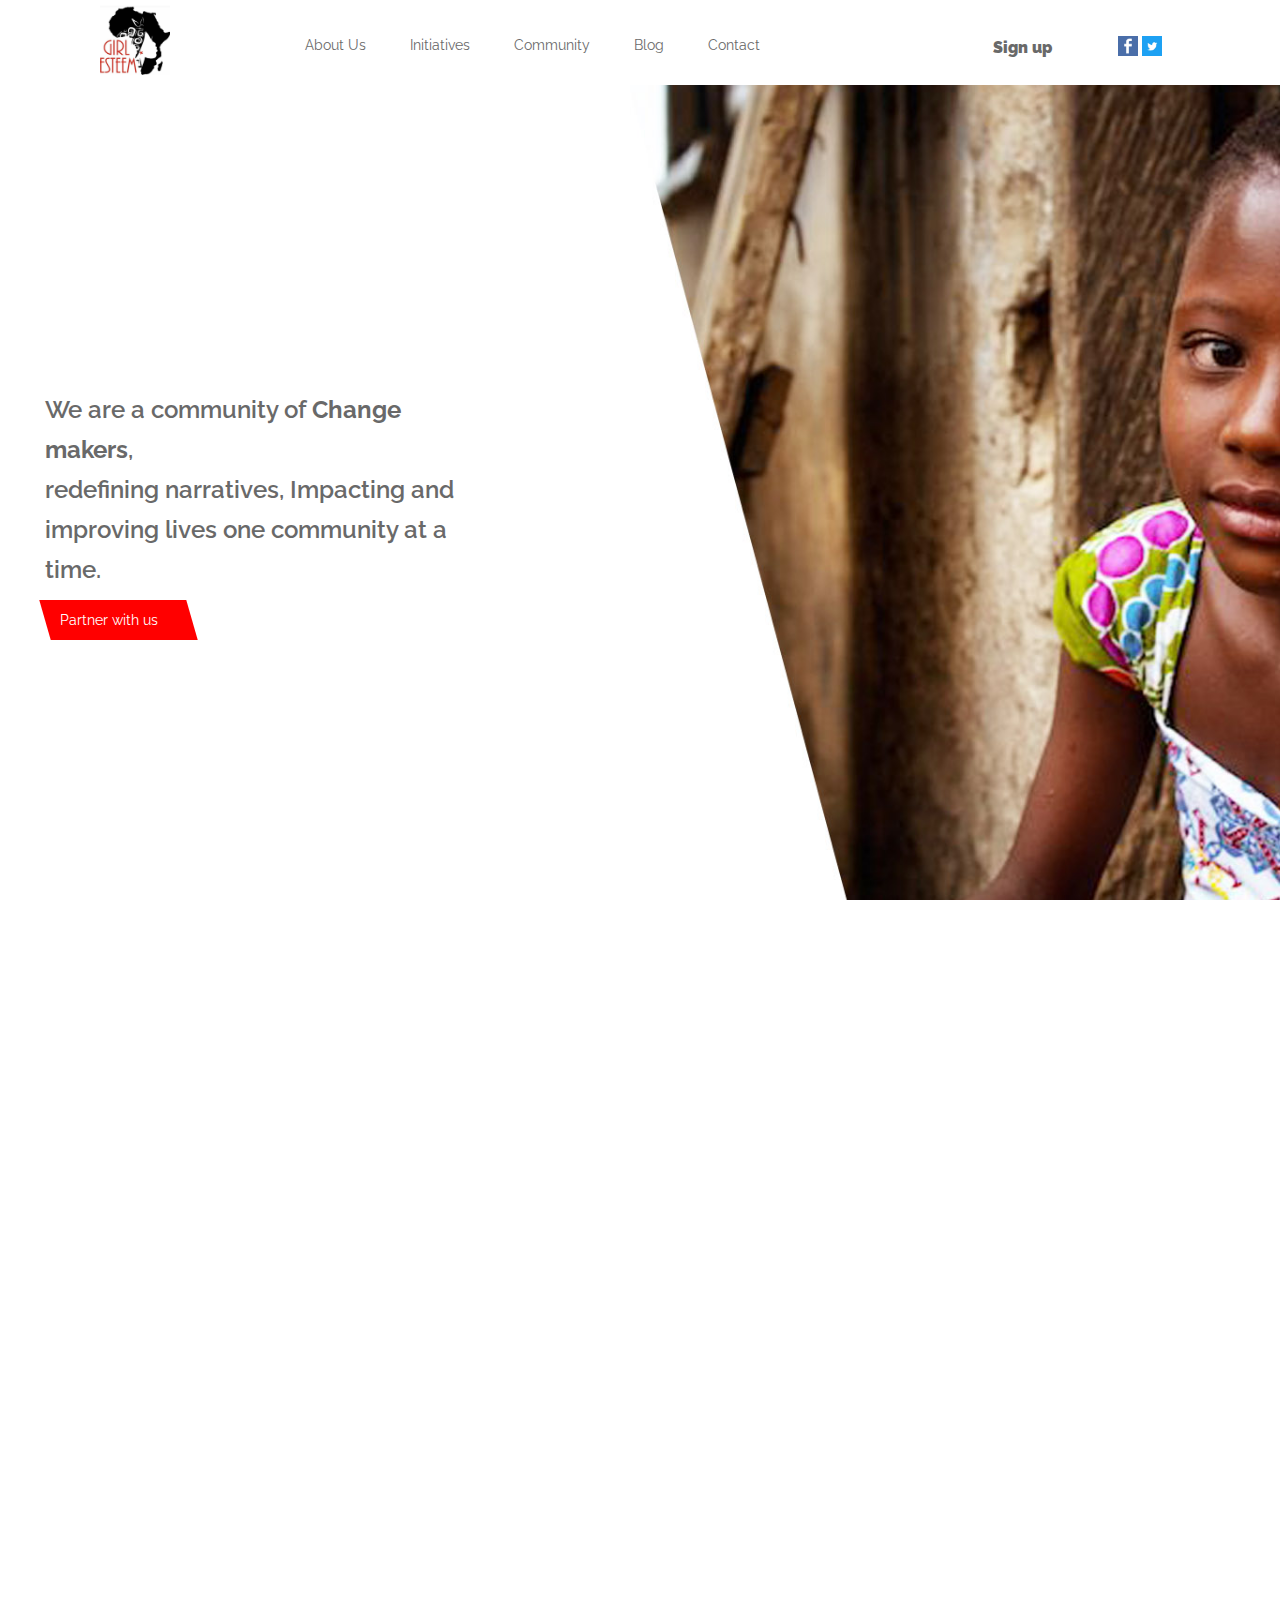
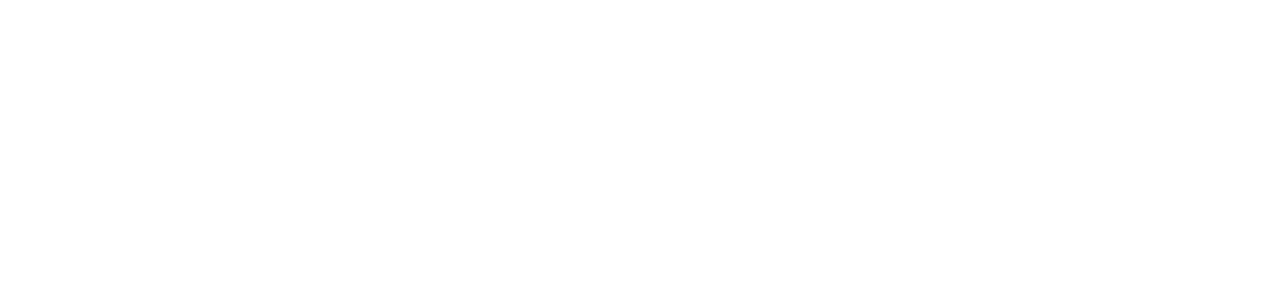
<file: index.html>
<!DOCTYPE html>
<html>
<head>
	<title>Girl-Esteem</title>
	<link rel="stylesheet" type="text/css" href="CSS/style.css">
	<link rel="stylesheet" type="text/css" href="CSS/animate.css">

<meta charset="utf-8">
  <!-- <meta name="viewport" content="width=device-width, initial-scale=1"> -->
  <link rel="stylesheet" href="https://maxcdn.bootstrapcdn.com/bootstrap/3.4.0/css/bootstrap.min.css">
  <link href="https://fonts.googleapis.com/css?family=Raleway:100,200,200i,300,400,400i,600,600i,700,700i,900,900i" rel="stylesheet">
  <link rel="stylesheet" href="https://use.fontawesome.com/releases/v5.7.2/css/all.css" integrity="sha384-fnmOCqbTlWIlj8LyTjo7mOUStjsKC4pOpQbqyi7RrhN7udi9RwhKkMHpvLbHG9Sr" crossorigin="anonymous">

</head>

<body>


	<!-- nav-bar full container -->
	<div class="header-full-container">
		<div class="container">
			<div class="col-md-12">
				<div class="col-md-2">
					<div class="logo">
						<a href="index.html"><img src="Images/logo.png">	</a>
					</div>
				</div>
				<div class="col-md-7">
				<nav class="nav-main">
				<div class="nav-container">
					<!-- navbar -->
					<ul>
						<!-- navbar -->
						<li>
							<a href="*" class="nav-item">About Us</a>
							<!-- Dropdown menu -->
							<ul>
								<li>
									<a href="history1.html">History</a>
								</li>
								<li>
									<a href="Team.html">Our Team</a>
								</li>
							</ul>
						</li>
						<!-- navbar -->
						<li>
							<a href="*" class="nav-item">Initiatives</a>
							<!-- Dropdown menu -->
							<ul>
								<li>
									<a href="social.html">Social Entreprenuership</a>
								</li>
								<!-- <li>
									<a href="">Mentorship</a>
								</li> -->
								<li>
									<a href="advocacy.html">Advocacy</a>
								</li>
								<li>
									<a href="we-read.html">We Read</a>
								</li>
							</ul>
						</li>
						<!-- navbar -->
						<li>
							<a href="*" class="nav-item">Community</a>
							<!-- Dropdown menu -->
							<ul>
								<li>
									<a href="discussions.html">Discussions</a>
								</li>
								<li>
									<a href="project.html">Projects</a>
								</li>
							</ul>
						</li>
						<li>
							<a href="*" class="nav-item">Blog</a>
							<!-- Dropdown menu -->
							<ul>
								<li>
									<a href="stories.html">Stories</a>
								</li>
								<!-- <li>
									<a href="research.html">Research</a>
								</li> -->
							</ul>
						</li>
						<li>
							<!-- navbar -->
							<a href="contact.html" class="nav-item">Contact</a>
						</li>
			        </ul>
			    </div>
		      </nav>	
			</div>
			<div class="col-md-2">
				<!-- sign up button -->
				<div class="signup-button">
					<a href="">Sign up <span class="fa fa-envelope"></span></a>
				</div>
			</div>
			<div class="index-sm-container">
			     <div class="col-md-1">
				     <a href="https://www.facebook.com/pg/girlchildempowermentghana123/about/?ref=page_internal"><img src="Images/fb.png"></a>
				     <a href=""><img src="Images/twitter.jpg"></a>
			     </div>
			</div>
		</div>
	</div>



	<div class="image-container">
		<div class="header-text">
		<div class="container">
			<div class="col-md-12">
				<div class="custom-header-text">				
				<div class="col-md-5">
					<!-- <h2 class="animated fadeInLeft">In a world where females<br>
					only whisper, We are teaching them to shout. <br></h2> -->

					<h3 class="animated fadeInLeft">We are a community of <b>Change makers</b>,<br>redefining narratives, Impacting and improving lives one community at a time.<br></h3>

					<div class="header-button">
					</div>
					<div class="custom-text1 animated zoomIn">
							<a href="*">Partner with us</a>
						</div>
				</div>
				</div>
			</div>
		</div>
		
	</div>
	</div>

	<div class="about-full-container">
		<div>
			
		</div>
		
	</div>

</body>
</html>
</file>
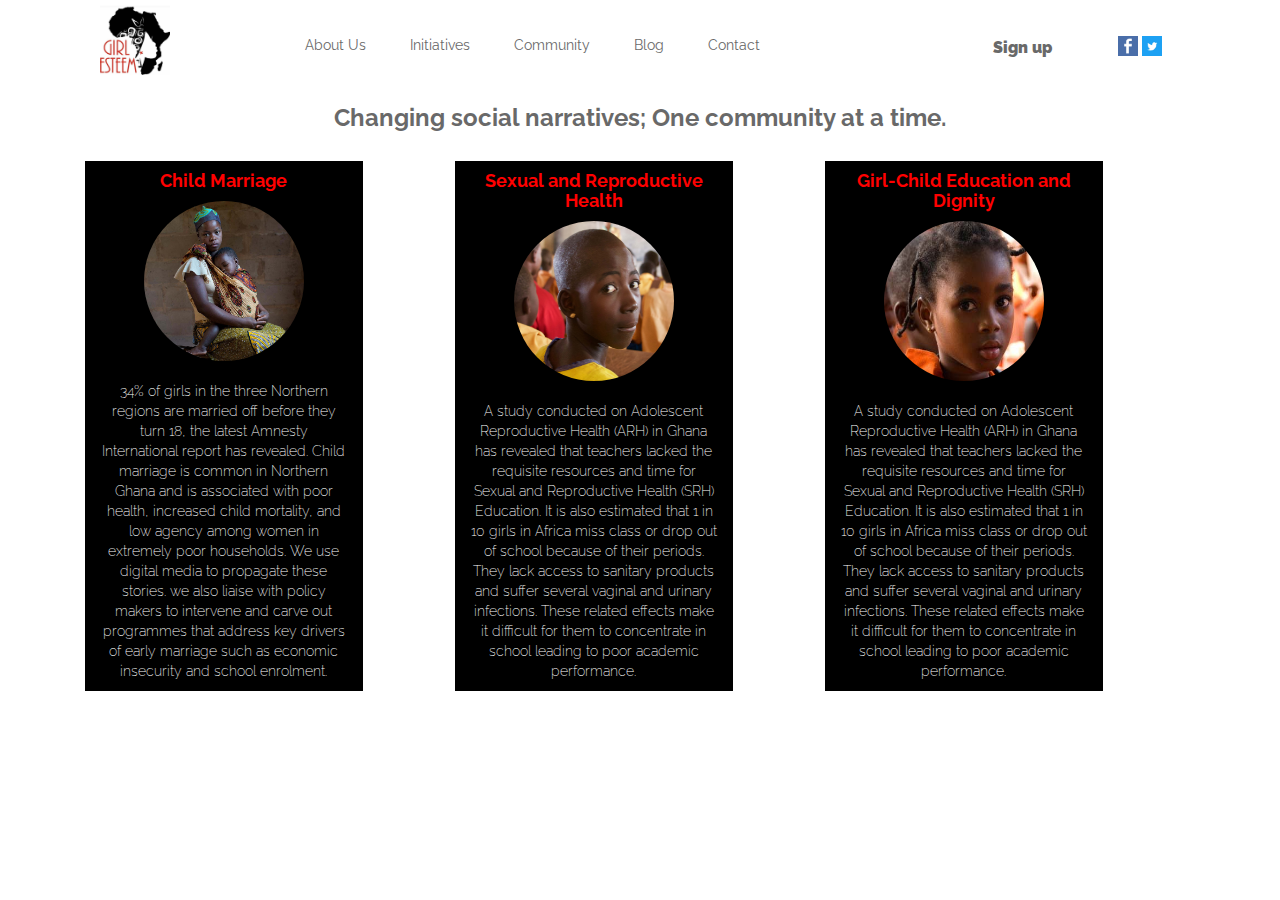
<file: advocacy.html>
<!DOCTYPE html>
<html>
<head>
	<title>Girl-Esteem</title>
	<link rel="stylesheet" type="text/css" href="CSS/style.css">
		<link rel="stylesheet" type="text/css" href="CSS/animate.css">

<meta charset="utf-8">
  <meta name="viewport" content="width=device-width, initial-scale=1">
  <link rel="stylesheet" href="https://maxcdn.bootstrapcdn.com/bootstrap/3.4.0/css/bootstrap.min.css">
  <link href="https://fonts.googleapis.com/css?family=Raleway:100,200,200i,300,400,400i,600,600i,700,700i,900,900i" rel="stylesheet">
  <link rel="stylesheet" href="https://use.fontawesome.com/releases/v5.7.1/css/all.css" integrity="sha384-fnmOCqbTlWIlj8LyTjo7mOUStjsKC4pOpQbqyi7RrhN7udi9RwhKkMHpvLbHG9Sr" crossorigin="anonymous">
</head>

<body>
<!-- <div style="background-color: #FFA500"> -->

	<!-- nav-bar full container -->
	<div class="header-full-container">
		<div class="container">
			<div class="col-md-12">
				<div class="col-md-2">
					<div class="logo">
						<a href="index.html"><img src="Images/logo.png"></a>
					</div>
				</div>
				<div class="col-md-7">
				<nav class="nav-main">
				<div class="nav-container">
					<!-- navbar -->
					<ul>
						<!-- navbar -->
						<li>
							<a href="*" class="nav-item">About Us</a>
							<!-- Dropdown menu -->
							<ul>
								<li>
									<a href="history1.html">History</a>
								</li>
								<li>
									<a href="Team.html">Our Team</a>
								</li>
							</ul>
						</li>
						<!-- navbar -->
						<li>
							<a href="*" class="nav-item">Initiatives</a>
							<!-- Dropdown menu -->
							<ul>
								<li>
									<a href="social.html">Social Entreprenuership</a>
								</li>
								<!-- <li>
									<a href="">Mentorship</a>
								</li> -->
								<li>
									<a href="advocacy.html">Advocacy</a>
								</li>
								<li>
									<a href="we-read.html">We Read</a>
								</li>
							</ul>
						</li>
						<!-- navbar -->
						<li>
							<a href="*" class="nav-item">Community</a>
							<!-- Dropdown menu -->
							<ul>
								<li>
									<a href="discussions.html">Discussions</a>
								</li>
								<li>
									<a href="project.html">Projects</a>
								</li>
							</ul>
						</li>
						<li>
							<a href="*" class="nav-item">Blog</a>
							<!-- Dropdown menu -->
							<ul>
								<li>
									<a href="stories.html">Stories</a>
								</li>
								<!-- <li>
									<a href="research.html">Research</a>
								</li> -->
							</ul>
						</li>
						<li>
							<!-- navbar -->
							<a href="contact.html" class="nav-item">Contact</a>
						</li>
			        </ul>
			    </div>
		      </nav>	
			</div>
			<div class="col-md-2">
				<!-- sign up button -->
				<div class="signup-button">
					<a href="">Sign up <span class="fa fa-envelope"></span></a>
				</div>
			</div>
			<div class="index-sm-container">
			     <div class="col-md-1">
				     <a href="https://www.facebook.com/pg/girlchildempowermentghana123/about/?ref=page_internal"><img src="Images/fb.png"></a>
				     <a href=""><img src="Images/twitter.jpg"></a>
			     </div>
			</div>
		</div>
	</div>
</div>

<!-- body -->
 <div class="advocacy-full-container">
 	<h3><b>Changing social narratives; One community at a time.</b></h3>
 	<div class="container">
 		<div class="col-md-12 advocacy-container">
 			<div class="custom-advocacy-container">
 	 			<div class="col-md-3 animated swing" style="background-color: black">
 	 				<h4><b>Child Marriage</b></h4>
 	 				<img src="Images/child3.jpg">
 	 				<div class="advocacy-text">
 						<p>34% of girls in the three Northern regions are married off before they turn 18, the latest Amnesty International report has revealed.
 						Child marriage is common in Northern Ghana and is associated with poor health, increased child mortality, and low agency among women in extremely poor households. We use digital media to propagate these stories. we also liaise with policy makers to intervene and carve out programmes that address key drivers of early marriage such as economic insecurity and school enrolment.</p>
 						<p></p>
 	 			    </div>
 	 			</div>
 	 		</div>
 	 		<div class="col-md-1">
 	 		</div>

 			<div class="custom-advocacy-container">
 	 			<div class="col-md-3 animated swing" style="background-color: black;">
 	 				<h4><b>Sexual and Reproductive Health</b></h4>
 	 				<img src="Images/child6.jpg">
 	 				<div class="advocacy-text">
 	 					<p>A study conducted on Adolescent Reproductive Health (ARH) in Ghana has revealed that teachers lacked the requisite resources and time for Sexual and Reproductive Health (SRH) Education.
 	 					It is also estimated that 1 in 10 girls in Africa miss class or drop out of school because of their periods. They lack access to sanitary products and suffer several vaginal and urinary infections. These related effects make it difficult for them to concentrate in school leading to poor academic performance.</p>
 	 			    </div>
 	 			</div>
 	 		</div>
 	 		<div class="col-md-1">
 	 		</div>
 	 		<div class="custom-advocacy-container">
 	 			<div class="col-md-3 animated swing" style="background-color: black">
 	 				<h4><b>Girl-Child Education and Dignity</b></h4>
 	 				<img src="Images/child7.jpg">
 	 				<div class="advocacy-text">
 	 					<p>A study conducted on Adolescent Reproductive Health (ARH) in Ghana has revealed that teachers lacked the requisite resources and time for Sexual and Reproductive Health (SRH) Education.
 	 					It is also estimated that 1 in 10 girls in Africa miss class or drop out of school because of their periods. They lack access to sanitary products and suffer several vaginal and urinary infections. These related effects make it difficult for them to concentrate in school leading to poor academic performance. </p>
 	 			    </div>
 	 			</div>
 	 		</div>
 			
 		</div>
 		
 	</div>
 	
 </div>
<!-- </div>	 -->

	

</body>
</html>
</file>
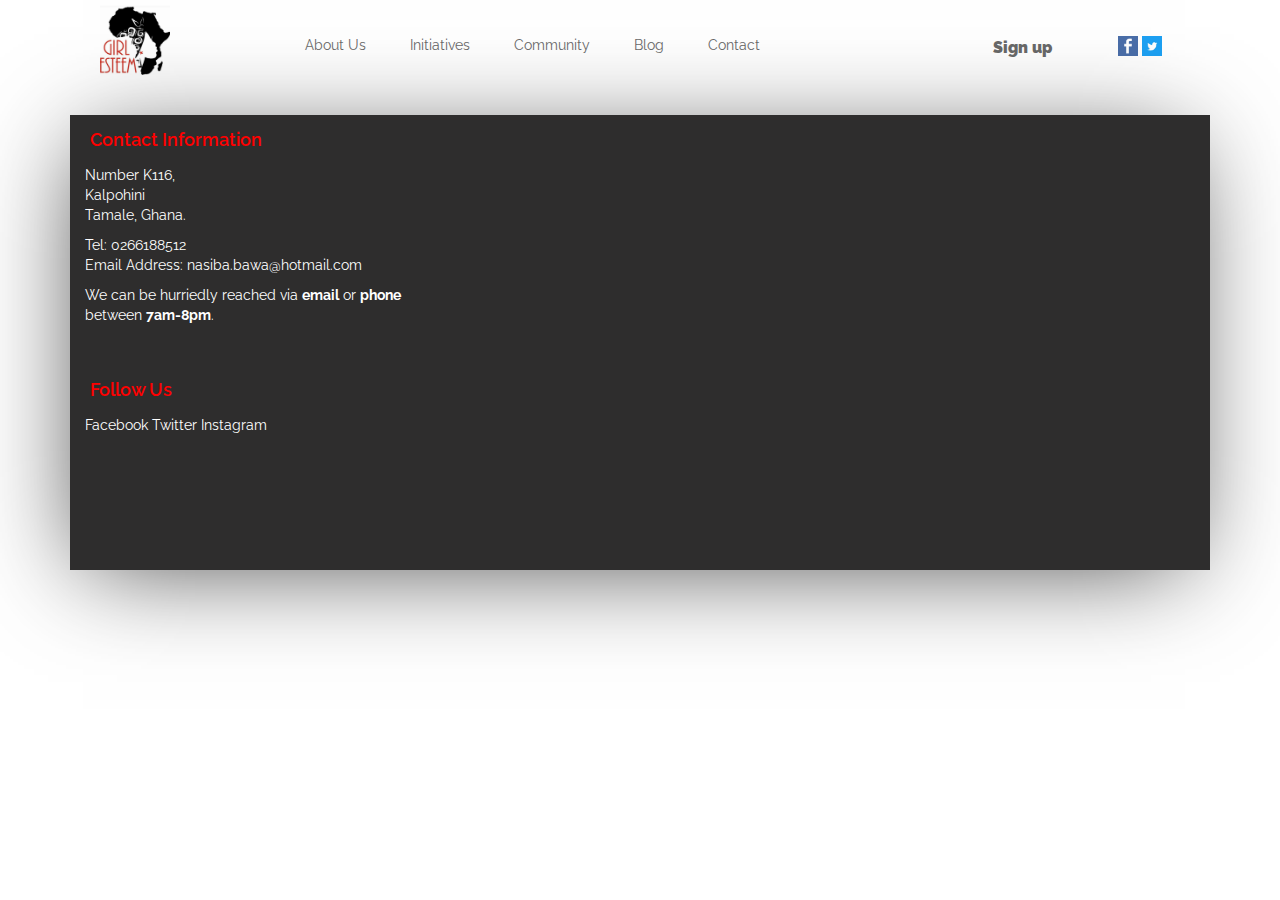
<file: contact.html>
<!DOCTYPE html>
<html>
<head>
	<title>Girl-Esteem</title>
	<link rel="stylesheet" type="text/css" href="CSS/style.css">
		<link rel="stylesheet" type="text/css" href="CSS/animate.css">

<meta charset="utf-8">
  <meta name="viewport" content="width=device-width, initial-scale=1">
  <link rel="stylesheet" href="https://maxcdn.bootstrapcdn.com/bootstrap/3.4.0/css/bootstrap.min.css">
  <link href="https://fonts.googleapis.com/css?family=Raleway:100,200,200i,300,400,400i,600,600i,700,700i,900,900i" rel="stylesheet">
  <link rel="stylesheet" href="https://use.fontawesome.com/releases/v5.7.2/css/all.css" integrity="sha384-fnmOCqbTlWIlj8LyTjo7mOUStjsKC4pOpQbqyi7RrhN7udi9RwhKkMHpvLbHG9Sr" crossorigin="anonymous">
</head>

<body>


	<!-- nav-bar full container -->
	<div class="header-full-container">
		<div class="container">
			<div class="col-md-12">
				<div class="col-md-2">
					<div class="logo">
						<a href="index.html"><img src="Images/logo.png"></a>
					</div>
				</div>
				<div class="col-md-7">
				<nav class="nav-main">
				<div class="nav-container">
					<!-- navbar -->
					<ul>
						<!-- navbar -->
						<li>
							<a href="*" class="nav-item">About Us</a>
							<!-- Dropdown menu -->
							<ul>
								<li>
									<a href="history1.html">History</a>
								</li>
								<li>
									<a href="Team.html">Our Team</a>
								</li>
							</ul>
						</li>
						<!-- navbar -->
						<li>
							<a href="*" class="nav-item">Initiatives</a>
							<!-- Dropdown menu -->
							<ul>
								<li>
									<a href="social.html">Social Entreprenuership</a>
								</li>
								<!-- <li>
									<a href="">Mentorship</a>
								</li> -->
								<li>
									<a href="advocacy.html">Advocacy</a>
								</li>
								<li>
									<a href="we-read.html">We Read</a>
								</li>
							</ul>
						</li>
						<!-- navbar -->
						<li>
							<a href="*" class="nav-item">Community</a>
							<!-- Dropdown menu -->
							<ul>
								<li>
									<a href="discussions.html">Discussions</a>
								</li>
								<li>
									<a href="project.html">Projects</a>
								</li>
							</ul>
						</li>
						<li>
							<a href="*" class="nav-item">Blog</a>
							<!-- Dropdown menu -->
							<ul>
								<li>
									<a href="stories.html">Stories</a>
								</li>
								<!-- <li>
									<a href="">Research</a>
								</li> -->
							</ul>
						</li>
						<li>
							<!-- navbar -->
							<a href="contact.html" class="nav-item">Contact</a>
						</li>
			        </ul>
			    </div>
		      </nav>	
			</div>
			<div class="col-md-2 custom-nav-container">
				<!-- sign up button -->
				<div class="signup-button">
					<a href="">Sign up <span class="fa fa-envelope"></span></a>

				</div>
			</div>
			<div class="index-sm-container">
			     <div class="col-md-1">
				     <a href="https://www.facebook.com/pg/girlchildempowermentghana123/about/?ref=page_internal"><img src="Images/fb.png"></a>
				     <a href=""><img src="Images/twitter.jpg"></a>
			     </div>
			</div>
		</div>
	</div>
</div>

<!-- body -->
<!-- Contact -->

<div class="contact-full-container">
	<div class="container">
		<div class="col-md-12 home-address-container" style="padding:0;"> 
			<div class="home-address-container">
			     <div class="col-md-4">
					<h5>Contact Information</h5>
					<p>Number K116, <br>Kalpohini <br>Tamale, Ghana.</p>
					<p>Tel: 0266188512 <br>Email Address: nasiba.bawa@hotmail.com</p>
					<p>We can be hurriedly reached via <b>email</b> or <b>phone</b> between <b>7am-8pm</b>.<br><br><br>
					<h5>Follow Us</h5> 
					<a href="https://www.facebook.com/pg/girlchildempowermentghana123/about/?ref=page_internal">Facebook</a> <a href="">Twitter</a> <a href="">Instagram</a>
				</div>
			</div>
			<div class="col-md-8" style="padding:0;">
				<iframe src="https://www.google.com/maps/embed?pb=!1m18!1m12!1m3!1d3935.9440430986197!2d-0.8215929555031667!3d9.426309618334711!2m3!1f0!2f0!3f0!3m2!1i1024!2i768!4f13.1!3m3!1m2!1s0xfd43b8872fa6aeb%3A0xcf86fb876e860e7d!2sSacred+Heart+Catholic+Parish!5e0!3m2!1sen!2sgh!4v1550860404018" width="100%" height="450" frameborder="0" style="border:0" allowfullscreen></iframe>
			</div>
			
		</div>
		
	</div>
	
</div>
	
		

</body>
</html>
</file>
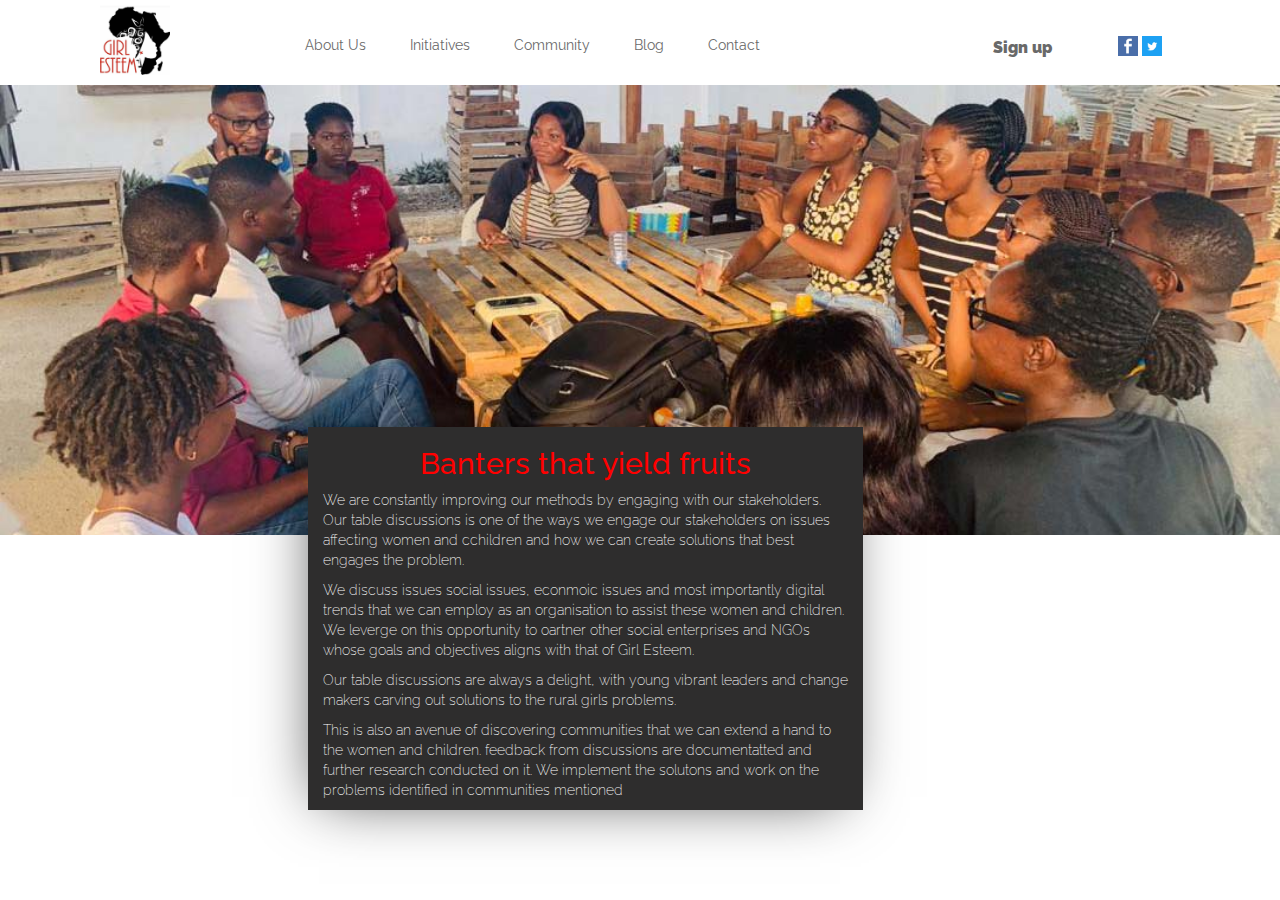
<file: discussions.html>
<!DOCTYPE html>
<html>
<head>
	<title>Girl-Esteem</title>
	<link rel="stylesheet" type="text/css" href="CSS/style.css">
		<link rel="stylesheet" type="text/css" href="CSS/animate.css">

<meta charset="utf-8">
  <meta name="viewport" content="width=device-width, initial-scale=1">
  <link rel="stylesheet" href="https://maxcdn.bootstrapcdn.com/bootstrap/3.4.0/css/bootstrap.min.css">
  <link href="https://fonts.googleapis.com/css?family=Raleway:100,200,200i,300,400,400i,600,600i,700,700i,900,900i" rel="stylesheet">
  <link rel="stylesheet" href="https://use.fontawesome.com/releases/v5.7.1/css/all.css" integrity="sha384-fnmOCqbTlWIlj8LyTjo7mOUStjsKC4pOpQbqyi7RrhN7udi9RwhKkMHpvLbHG9Sr" crossorigin="anonymous">
</head>

<body>
<!-- <div style="background-color: #FFA500"> -->

	<!-- nav-bar full container -->
	<div class="header-full-container">
		<div class="container">
			<div class="col-md-12">
				<div class="col-md-2">
					<div class="logo">
						<a href="index.html"><img src="Images/logo.png">	</a>
					</div>
				</div>
				<div class="col-md-7">
				<nav class="nav-main">
				<div class="nav-container">
					<!-- navbar -->
					<ul>
						<!-- navbar -->
						<li>
							<a href="*" class="nav-item">About Us</a>
							<!-- Dropdown menu -->
							<ul>
								<li>
									<a href="history1.html">History</a>
								</li>
								<li>
									<a href="Team.html">Our Team</a>
								</li>
							</ul>
						</li>
						<!-- navbar -->
						<li>
							<a href="*" class="nav-item">Initiatives</a>
							<!-- Dropdown menu -->
							<ul>
								<li>
									<a href="social.html">Social Entreprenuership</a>
								</li>
								<!-- <li>
									<a href="">Mentorship</a>
								</li> -->
								<li>
									<a href="advocacy.html">Advocacy</a>
								</li>
								<li>
									<a href="we-read.html">We Read</a>
								</li>
							</ul>
						</li>
						<!-- navbar -->
						<li>
							<a href="*" class="nav-item">Community</a>
							<!-- Dropdown menu -->
							<ul>
								<li>
									<a href="discussions.html">Discussions</a>
								</li>
								<li>
									<a href="project.html">Projects</a>
								</li>
							</ul>
						</li>
						<li>
							<a href="*" class="nav-item">Blog</a>
							<!-- Dropdown menu -->
							<ul>
								<li>
									<a href="stories.html">Stories</a>
								</li>
								<!-- <li>
									<a href="">Research</a>
								</li> -->
							</ul>
						</li>
						<li>
							<!-- navbar -->
							<a href="*" class="nav-item">Contact</a>
						</li>
			        </ul>
			    </div>
		      </nav>	
			</div>
			<div class="col-md-2">
				<!-- sign up button -->
				<div class="signup-button">
					<a href="">Sign up <span class="fa fa-envelope"></span></a>

				</div>
			</div>
			<div class="index-sm-container">
			     <div class="col-md-1">
				     <a href="https://www.facebook.com/pg/girlchildempowermentghana123/about/?ref=page_internal"><img src="Images/fb.png"></a>
				     <a href=""><img src="Images/twitter.jpg"></a>
			     </div>
			</div>
		</div>
	</div>
</div>

<!-- body -->

<!-- image container -->
<div class="discussion-full-container">

	<!-- <div class="container">
	    <div class="col-md-12">
		    <div class="col-md-6 costum-discussion-container">
		    	<h2>Banters that yield fruits</h2>
		    	<p>We are constantly improving our methods by engaging with our stakeholders. Our table discussions is one of the ways we engage our stakeholders on issues affecting women and cchildren and how we can create solutions that best engages the problem</p>
			    <p>We discuss issues social issues, econmoic issues and most importantly digital trends that we can employ as an organisation to assist these women and children. We leverge on this opportunity to oartner other social enterprises and NGOs whose goals and objectives aligns with that of Girl Esteem.</p>
			    <p>Our table discussions are always a delight, with young vibrant leaders and change makers carving out solutions to the rural girls problems.</p>
			    <p>This is also an avenue of discovering communities that we can extend a hand to the women and children. feedback from discussions are documentatted and further research conducted on it. We implement the solutons and work on the problems identified in communities mentioned</p>
		
		    </div>
		    <div class="col-md-1">
		    	
		    </div>
        </div>
    </div> -->
</div>
<div class="discussion-text-container">
	<div class="container">
		<div class="col-md-12">
			<div class="col-md-3">
			</div>
			<div class="col-md-6 costum-discussion-container animated fadeInDown">
				<h2>Banters that yield fruits</h2>
	            <p>We are constantly improving our methods by engaging with our stakeholders. Our table discussions is one of the ways we engage our stakeholders on issues affecting women and cchildren and how we can create solutions that best engages the problem.</p>
	            <p>We discuss issues social issues, econmoic issues and most importantly digital trends that we can employ as an organisation to assist these women and children. We leverge on this opportunity to oartner other social enterprises and NGOs whose goals and objectives aligns with that of Girl Esteem.</p>
	            <p>Our table discussions are always a delight, with young vibrant leaders and change makers carving out solutions to the rural girls problems.</p>
	            <p>This is also an avenue of discovering communities that we can extend a hand to the women and children. feedback from discussions are documentatted and further research conducted on it. We implement the solutons and work on the problems identified in communities mentioned</p>
				
			</div>
			
	        

			
		</div>
		
	</div>
	
</div>
</file>
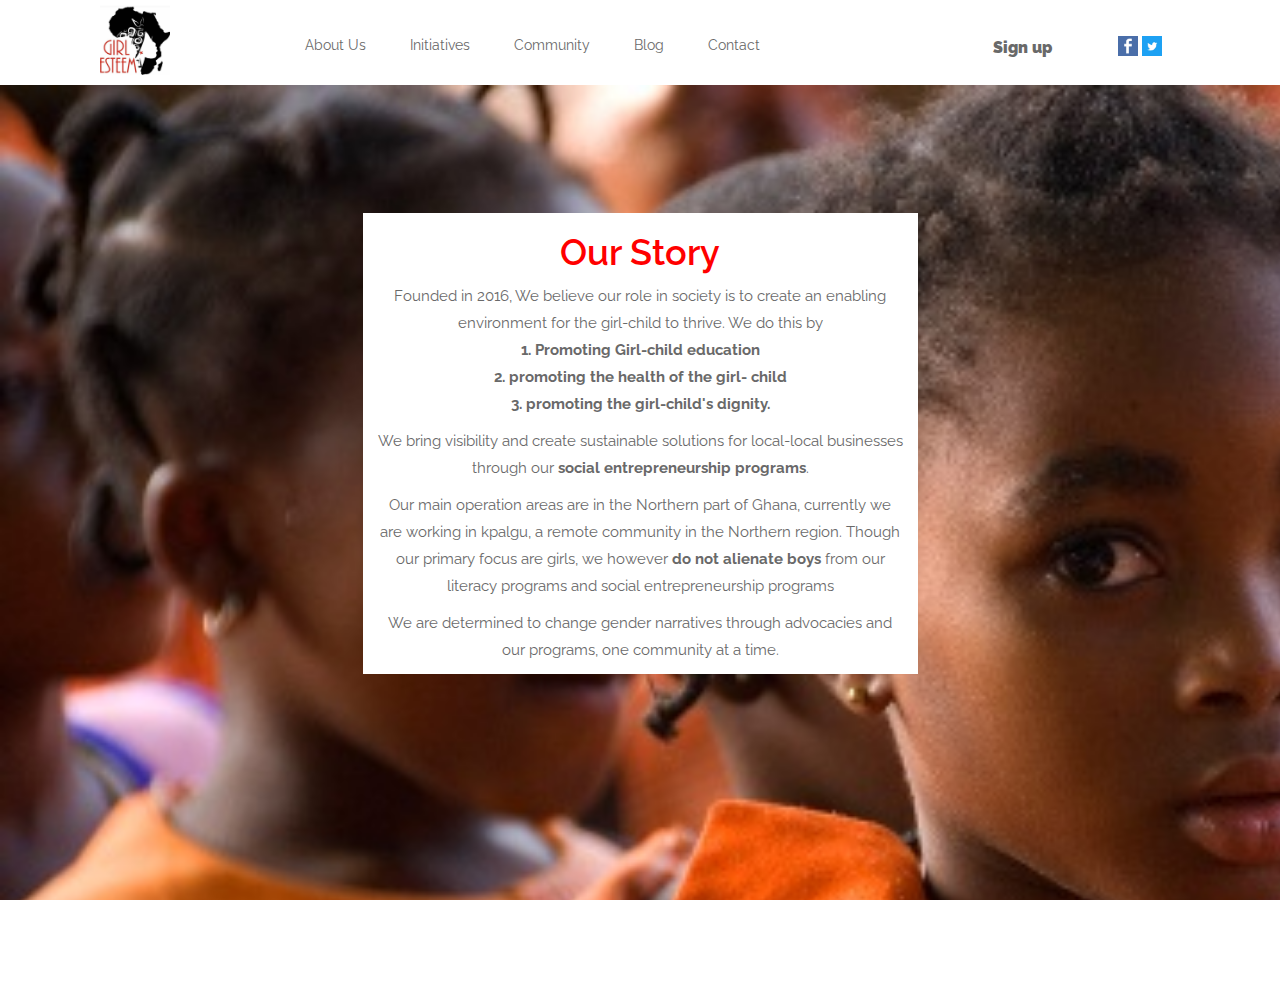
<file: history1.html>
<!DOCTYPE html>
<html>
<head>
	<title>Girl-Esteem</title>
	<link rel="stylesheet" type="text/css" href="CSS/style.css">
		<link rel="stylesheet" type="text/css" href="CSS/animate.css">

<meta charset="utf-8">
  <meta name="viewport" content="width=device-width, initial-scale=1">
  <link rel="stylesheet" href="https://maxcdn.bootstrapcdn.com/bootstrap/3.4.0/css/bootstrap.min.css">
  <link href="https://fonts.googleapis.com/css?family=Raleway:100,200,200i,300,400,400i,600,600i,700,700i,900,900i" rel="stylesheet">
  <link rel="stylesheet" href="https://use.fontawesome.com/releases/v5.7.1/css/all.css" integrity="sha384-fnmOCqbTlWIlj8LyTjo7mOUStjsKC4pOpQbqyi7RrhN7udi9RwhKkMHpvLbHG9Sr" crossorigin="anonymous">
</head>

<body>
	<!-- nav-bar full container -->
	<div class="header-full-container">
		<div class="container">
			<div class="col-md-12">
				<div class="col-md-2">
					<div class="logo">
						<a href="index.html"><img src="Images/logo.png">	</a>
					</div>
				</div>
				<div class="col-md-7">
				<nav class="nav-main">
				<div class="nav-container">
					<!-- navbar -->
					<ul>
						<!-- navbar -->
						<li>
							<a href="*" class="nav-item">About Us</a>
							<!-- Dropdown menu -->
							<ul>
								<li>
									<a href="hsistory1.html">History</a>
								</li>
								<li>
									<a href="Team.html">Our Team</a>
								</li>
							</ul>
						</li>
						<!-- navbar -->
						<li>
							<a href="*" class="nav-item">Initiatives</a>
							<!-- Dropdown menu -->
							<ul>
								<li>
									<a href="social.html">Social Entreprenuership</a>
								</li>
								<!-- <li>
									<a href="">Mentorship</a>
								</li> -->
								<li>
									<a href="advocacy.html">Advocacy</a>
								</li>
								<li>
									<a href="we-read.html">We Read</a>
								</li>
							</ul>
						</li>
						<!-- navbar -->
						<li>
							<a href="*" class="nav-item">Community</a>
							<!-- Dropdown menu -->
							<ul>
								<li>
									<a href="discussiond.html">Discussions</a>
								</li>
								<li>
									<a href="project.html">Projects</a>
								</li>
							</ul>
						</li>
						<li>
							<a href="*" class="nav-item">Blog</a>
							<!-- Dropdown menu -->
							<ul>
								<li>
									<a href="stories.html">Stories</a>
								</li>
								<!-- <li>
									<a href="">Research</a>
								</li> -->
							</ul>
						</li>
						<li>
							<!-- navbar -->
							<a href="contact.html" class="nav-item">Contact</a>
						</li>
			        </ul>
			    </div>
		      </nav>	
			</div>
			<div class="col-md-2">
				<!-- sign up button -->
				<div class="signup-button">
					<a href="">Sign up <span class="fa fa-envelope"></span></a>

				</div>
			</div>
			<div class="index-sm-container">
			     <div class="col-md-1">
				     <a href="https://www.facebook.com/pg/girlchildempowermentghana123/about/?ref=page_internal"><img src="Images/fb.png"></a>
				     <a href=""><img src="Images/twitter.jpg"></a>
			     </div>
			</div>
		</div>
	</div>
</div>

<!-- Body  -->
<div class="about-full-container">
	<div class="container">
		<div class="col-md-12">
			 <div class="col-md-3">	
			 </div>
			 <div class="about-text-container animated fadeInDown">
				 <div class="col-md-6" style="background-color: white">
					 <h1 class="animated fadeInDown">Our Story</h1>
		             <p class="animated fadeInDown">Founded in 2016, We believe our role in society is to create an enabling environment for the girl-child to thrive. We do this by <br> <b>1. Promoting Girl-child education</b> <br>
                     <b>2. promoting the health of the girl- child</b> <br>
                    <b> 3. promoting the girl-child's dignity.</b> </p>
                     <p class="animated fadeInDown">We bring visibility and create sustainable solutions for local-local businesses through our <b>social entrepreneurship programs</b>.</p>
                     <p class="animated fadeInDown">Our main operation areas are in the Northern part of Ghana, currently we are working in kpalgu, a remote community in the Northern region. Though our primary focus are girls, we however <b>do not alienate boys</b> from our literacy programs and social entrepreneurship programs</p>
                     <p class="animated fadeInDown">We are determined to change gender narratives through advocacies and our programs, one community at a time.</p>
					
				</div>
			</div>
				
		</div>
			
	</div>
</div>


</body>
</html>
</file>
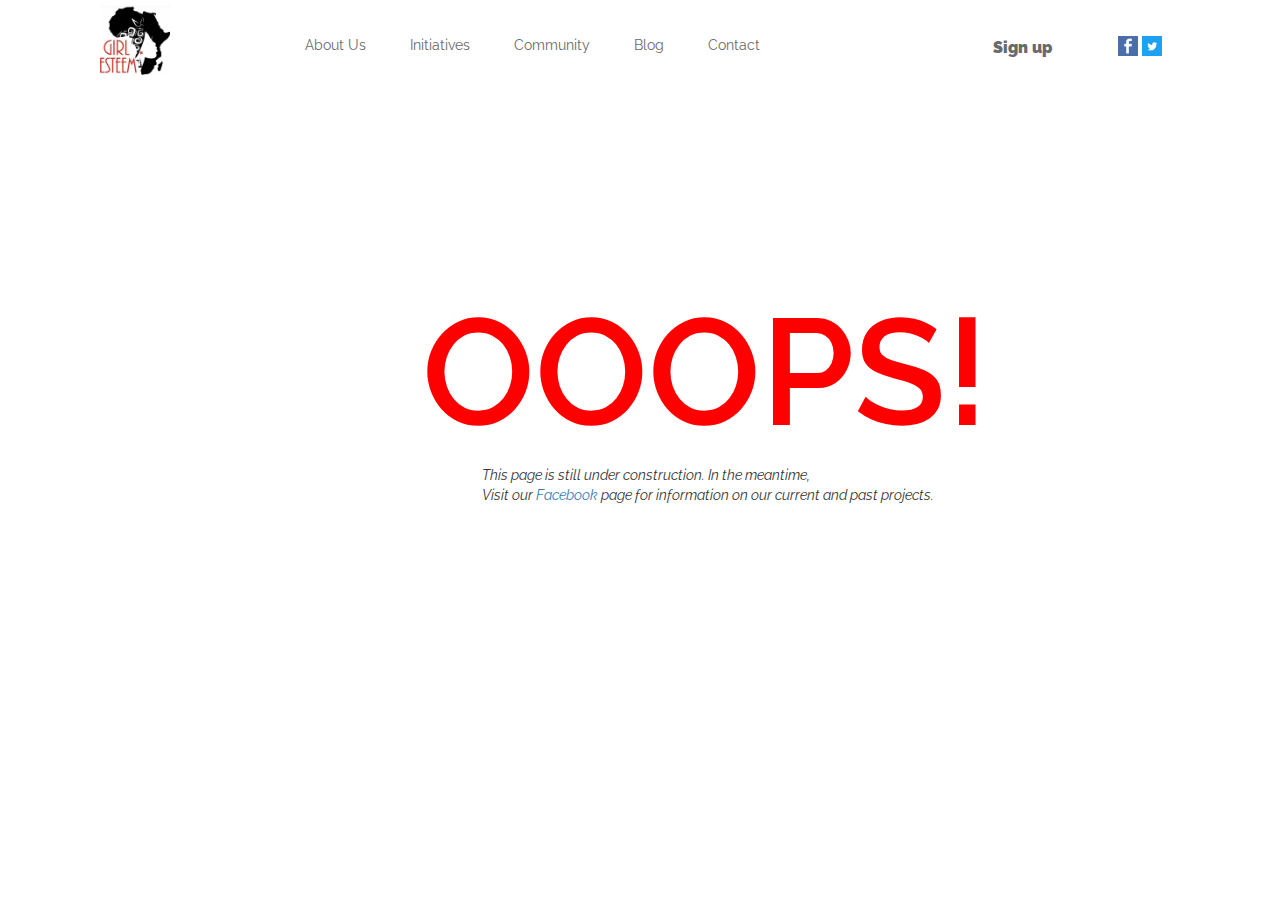
<file: project.html>
<!DOCTYPE html>
<html>
<head>
	<title>Girl-Esteem</title>
	<link rel="stylesheet" type="text/css" href="CSS/style.css">
		<link rel="stylesheet" type="text/css" href="CSS/animate.css">

<meta charset="utf-8">
  <meta name="viewport" content="width=device-width, initial-scale=1">
  <link rel="stylesheet" href="https://maxcdn.bootstrapcdn.com/bootstrap/3.4.0/css/bootstrap.min.css">
  <link href="https://fonts.googleapis.com/css?family=Raleway:100,200,200i,300,400,400i,600,600i,700,700i,900,900i" rel="stylesheet">
  <link rel="stylesheet" href="https://use.fontawesome.com/releases/v5.7.1/css/all.css" integrity="sha384-fnmOCqbTlWIlj8LyTjo7mOUStjsKC4pOpQbqyi7RrhN7udi9RwhKkMHpvLbHG9Sr" crossorigin="anonymous">
</head>

<body>
<!-- <div style="background-color: #FFA500"> -->

	<!-- nav-bar full container -->
	<div class="header-full-container">
		<div class="container">
			<div class="col-md-12">
				<div class="col-md-2">
					<div class="logo">
						<a href="index.html"><img src="Images/logo.png"></a>
					</div>
				</div>
				<div class="col-md-7">
				<nav class="nav-main">
				<div class="nav-container">
					<!-- navbar -->
					<ul>
						<!-- navbar -->
						<li>
							<a href="*" class="nav-item">About Us</a>
							<!-- Dropdown menu -->
							<ul>
								<li>
									<a href="history1.html">History</a>
								</li>
								<li>
									<a href="Team.html">Our Team</a>
								</li>
							</ul>
						</li>
						<!-- navbar -->
						<li>
							<a href="*" class="nav-item">Initiatives</a>
							<!-- Dropdown menu -->
							<ul>
								<li>
									<a href="social.html">Social Entreprenuership</a>
								</li>
								<!-- <li>
									<a href="">Mentorship</a>
								</li> -->
								<li>
									<a href="advocacy.html">Advocacy</a>
								</li>
								<li>
									<a href="we-read.html">We Read</a>
								</li>
							</ul>
						</li>
						<!-- navbar -->
						<li>
							<a href="*" class="nav-item">Community</a>
							<!-- Dropdown menu -->
							<ul>
								<li>
									<a href="discussions.html">Discussions</a>
								</li>
								<li>
									<a href="project.html">Projects</a>
								</li>
							</ul>
						</li>
						<li>
							<a href="*" class="nav-item">Blog</a>
							<!-- Dropdown menu -->
							<ul>
								<li>
									<a href="stories.html">Stories</a>
								</li>
								<li>
									<a href="research.html">Research</a>
								</li>
							</ul>
						</li>
						<li>
							<!-- navbar -->
							<a href="contact.html" class="nav-item">Contact</a>
						</li>
			        </ul>
			    </div>
		      </nav>	
			</div>
			<div class="col-md-2">
				<!-- sign up button -->
				<div class="signup-button">
					<a href="">Sign up <span class="fa fa-envelope"></span></a>
				</div>
			</div>
			<div class="index-sm-container">
			     <div class="col-md-1">
				     <a href="https://www.facebook.com/pg/girlchildempowermentghana123/about/?ref=page_internal"><img src="Images/fb.png"></a>
				     <a href=""><img src="Images/twitter.jpg"></a>
			     </div>
			</div>
		</div>
	</div>
</div>

<!-- body -->
 <div class="project-container animated zoomInDown">
 	<h1 class="animated zoomInDown">OOOPS!</h1>
 	<P><em>This page is still under construction. In the meantime,  <br>Visit our <a href="https://www.facebook.com/pg/girlchildempowermentghana123/about/?ref=page_internal">Facebook</a> page for information on our current and past projects.</em>
 	</P>
 </div>
<!-- </div>	 -->

	

</body>
</html>
</file>
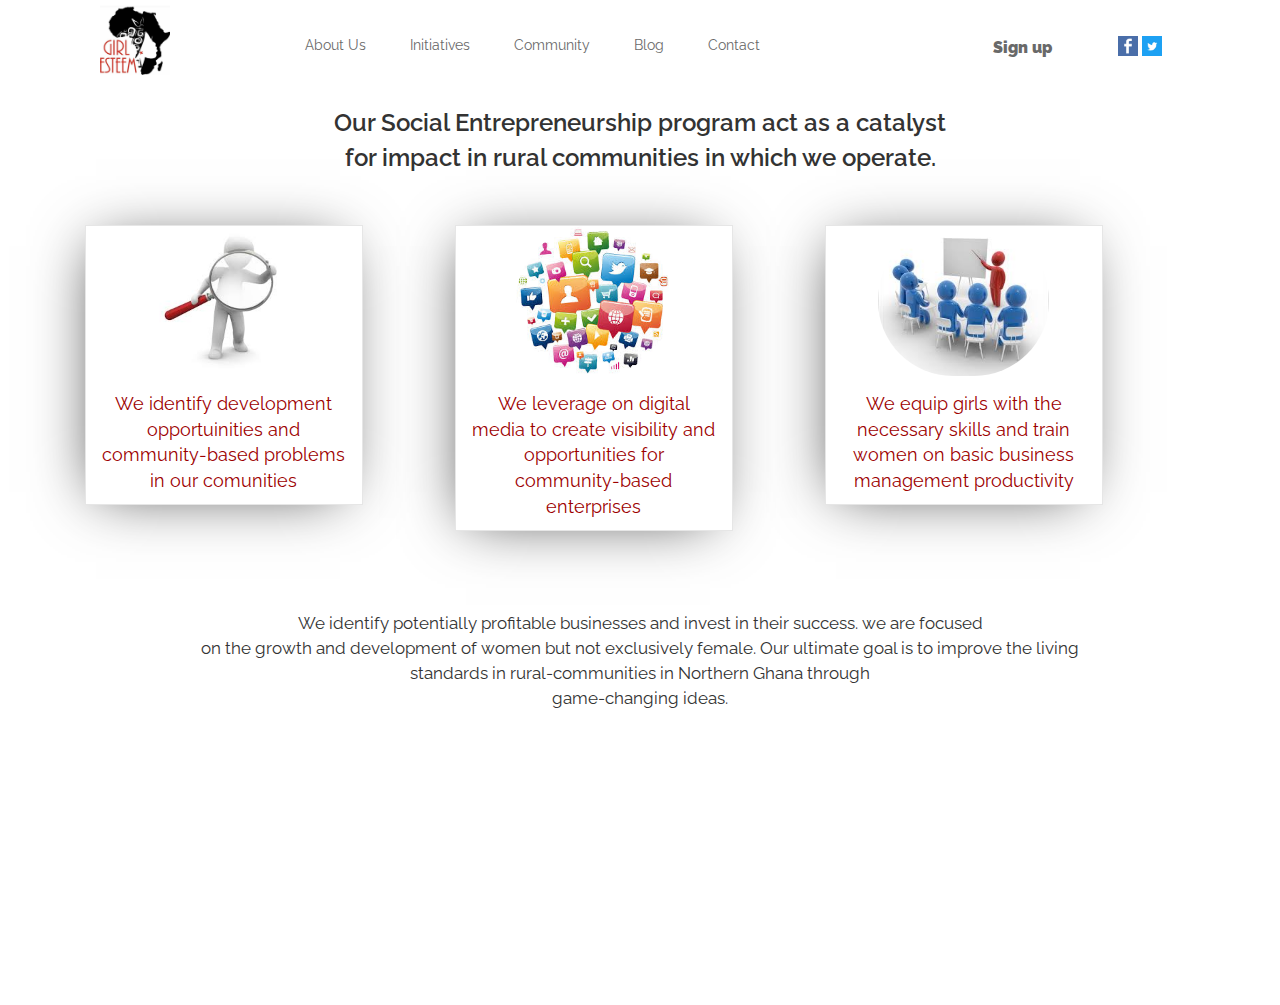
<file: social.html>
<!DOCTYPE html>
<html>
<head>
	<title>Girl-Esteem</title>
	<link rel="stylesheet" type="text/css" href="CSS/style.css">
		<link rel="stylesheet" type="text/css" href="CSS/animate.css">

<meta charset="utf-8">
  <meta name="viewport" content="width=device-width, initial-scale=1">
  <link rel="stylesheet" href="https://maxcdn.bootstrapcdn.com/bootstrap/3.4.0/css/bootstrap.min.css">
  <link href="https://fonts.googleapis.com/css?family=Raleway:100,200,200i,300,400,400i,600,600i,700,700i,900,900i" rel="stylesheet">
  <link rel="stylesheet" href="https://use.fontawesome.com/releases/v5.7.1/css/all.css" integrity="sha384-fnmOCqbTlWIlj8LyTjo7mOUStjsKC4pOpQbqyi7RrhN7udi9RwhKkMHpvLbHG9Sr" crossorigin="anonymous">
</head>

<body>
<!-- <div style="background-color: #FFA500"> -->

	<!-- nav-bar full container -->
	<div class="header-full-container">
		<div class="container">
			<div class="col-md-12">
				<div class="col-md-2">
					<div class="logo">
						<a href="index.html"><img src="Images/logo.png">	</a>
					</div>
				</div>
				<div class="col-md-7">
				<nav class="nav-main">
				<div class="nav-container">
					<!-- navbar -->
					<ul>
						<!-- navbar -->
						<li>
							<a href="*" class="nav-item">About Us</a>
							<!-- Dropdown menu -->
							<ul>
								<li>
									<a href="history1.html">History</a>
								</li>
								<li>
									<a href="Team.html">Our Team</a>
								</li>
							</ul>
						</li>
						<!-- navbar -->
						<li>
							<a href="*" class="nav-item">Initiatives</a>
							<!-- Dropdown menu -->
							<ul>
								<li>
									<a href="social.html">Social Entreprenuership</a>
								</li>
								<!-- <li>
									<a href="">Mentorship</a>
								</li> -->
								<li>
									<a href="advocacy.html">Advocacy</a>
								</li>
								<li>
									<a href="we-read.html">We Read</a>
								</li>
							</ul>
						</li>
						<!-- navbar -->
						<li>
							<a href="*" class="nav-item">Community</a>
							<!-- Dropdown menu -->
							<ul>
								<li>
									<a href="discussions.html">Discussions</a>
								</li>
								<li>
									<a href="">Projects</a>
								</li>
							</ul>
						</li>
						<li>
							<a href="*" class="nav-item">Blog</a>
							<!-- Dropdown menu -->
							<ul>
								<li>
									<a href="stories.html">Stories</a>
								</li>
								<li>
									<a href="">Research</a>
								</li>
							</ul>
						</li>
						<li>
							<!-- navbar -->
							<a href="*" class="nav-item">Contact</a>
						</li>
			        </ul>
			    </div>
		      </nav>	
			</div>
			<div class="col-md-2">
				<!-- sign up button -->
				<div class="signup-button">
					<a href="">Sign up <span class="fa fa-envelope"></span></a>
				</div>
			</div>
			<div class="index-sm-container">
			     <div class="col-md-1">
				     <a href="https://www.facebook.com/pg/girlchildempowermentghana123/about/?ref=page_internal"><img src="Images/fb.png"></a>
				     <a href=""><img src="Images/twitter.jpg"></a>
			     </div>
			</div>
		</div>
	</div>
</div>

<!-- body -->
<!-- social entrepreneurship  -->
 <div class="social-team-container">
 	 <h3>Our Social Entrepreneurship program act as a catalyst <br> for impact in rural communities in which we operate.</h3>
 	 <div class="social-container">
 	 	<div class="container">
 	 		<div class="col-md-12" style="text-align: center;">
 	 			<div class="custom-social-container">
 	 				<div class="col-md-3 mini-social-container">
 	 					<img src="Images/search.jpg">
 	 					<div class="social-img-text">
 	 						<p>We identify development opportuinities and community-based problems in our comunities</p>
 	 					</div>
 	 				</div>
 	 			</div>
 	 			<div class="col-md-1">
 	 			</div>

 	 			<div class="custom-social-container">
 	 				<div class="col-md-3 mini-social-container">
 	 					<img src="Images/digital1.jpg">
 	 					<div class="social-img-text">
 	 						<p>We leverage on digital media to create visibility and  opportunities for community-based enterprises</p>
 	 					</div>
 	 				</div>
 	 			</div>
 	 			<div class="col-md-1">
 	 			</div>

 	 			<div class="custom-social-container">
 	 				<div class="col-md-3 mini-social-container">
 	 					<img src="Images/train.jpg">
 	 					<div class="social-img-text">
 	 						<p> We equip girls with the necessary skills and train women on basic business management productivity</p>
 	 					</div>
 	 				</div>
 	 			</div>

 	 		</div>
 	 	</div>
 	 	
 	 </div>
 	 <div class="social-footer-container">
 	 	<p>We identify potentially profitable businesses and invest in their success. we are focused <br> on the growth  and development of women but not exclusively female. Our ultimate goal is to improve the  living <br>standards in rural-communities in Northern Ghana through <br> game-changing ideas. </p>
 	 </div>
 </div>


	

</body>
</html>
</file>
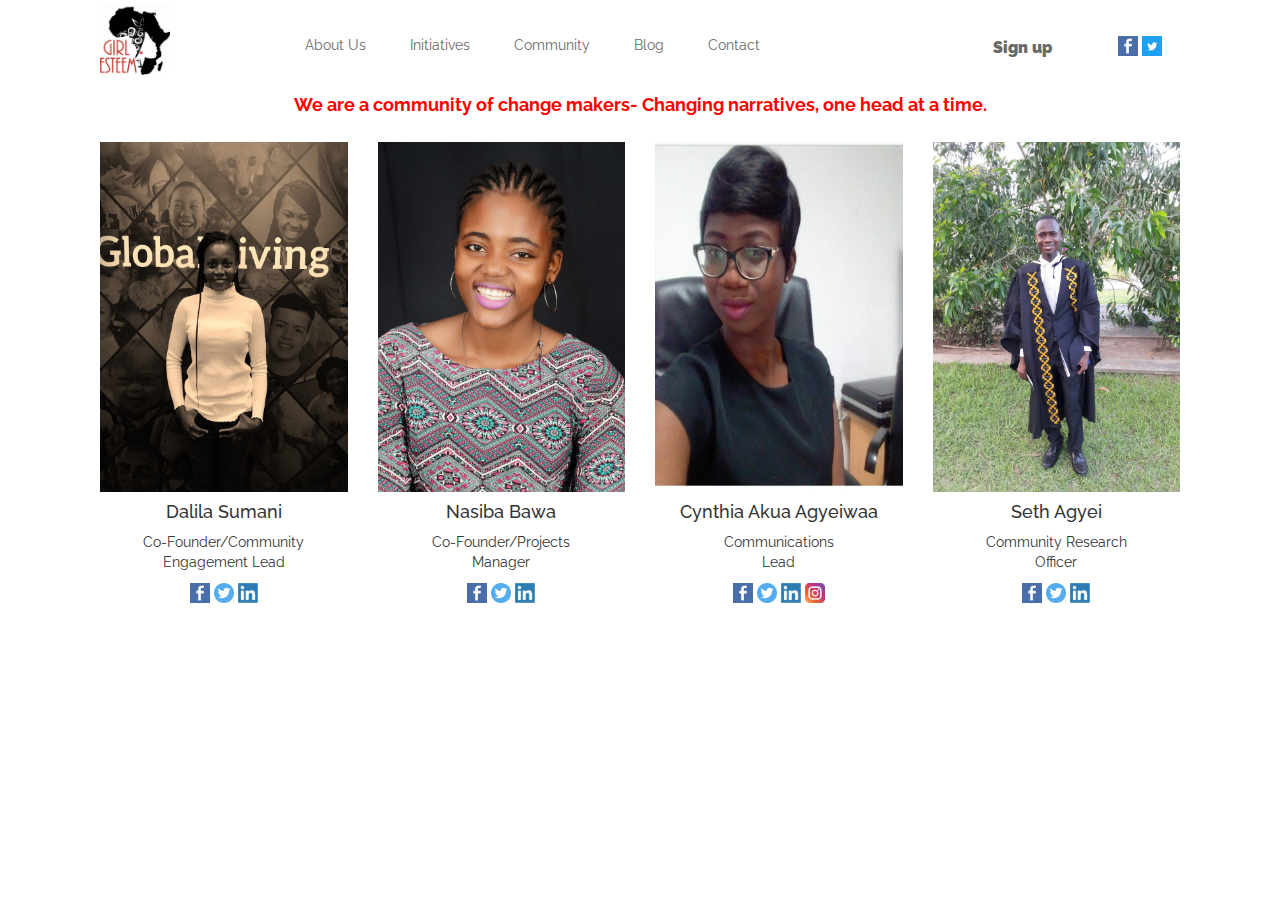
<file: Team.html>
<!DOCTYPE html>
<html>
<head>
	<title>Girl-Esteem</title>
	<link rel="stylesheet" type="text/css" href="CSS/style.css">
		<link rel="stylesheet" type="text/css" href="CSS/animate.css">

<meta charset="utf-8">
  <meta name="viewport" content="width=device-width, initial-scale=1">
  <link rel="stylesheet" href="https://maxcdn.bootstrapcdn.com/bootstrap/3.4.0/css/bootstrap.min.css">
  <link href="https://fonts.googleapis.com/css?family=Raleway:100,200,200i,300,400,400i,600,600i,700,700i,900,900i" rel="stylesheet">
  <link rel="stylesheet" href="https://use.fontawesome.com/releases/v5.7.1/css/all.css" integrity="sha384-fnmOCqbTlWIlj8LyTjo7mOUStjsKC4pOpQbqyi7RrhN7udi9RwhKkMHpvLbHG9Sr" crossorigin="anonymous">
</head>

<body>


	<!-- nav-bar full container -->
	<div class="header-full-container">
		<div class="container">
			<div class="col-md-12">
				<div class="col-md-2">
					<div class="logo">
						<a href="index.html"><img src="Images/logo.png"></a>
					</div>
				</div>
				<div class="col-md-7">
				<nav class="nav-main">
				<div class="nav-container">
					<!-- navbar -->
					<ul>
						<!-- navbar -->
						<li>
							<a href="*" class="nav-item">About Us</a>
							<!-- Dropdown menu -->
							<ul>
								<li>
									<a href="history1.html">History</a>
								</li>
								<li>
									<a href="Team.html">Our Team</a>
								</li>
							</ul>
						</li>
						<!-- navbar -->
						<li>
							<a href="*" class="nav-item">Initiatives</a>
							<!-- Dropdown menu -->
							<ul>
								<li>
									<a href="social.html">Social Entreprenuership</a>
								</li>
								<!-- <li>
									<a href="">Mentorship</a>
								</li> -->
								<li>
									<a href="advocacy.html">Advocacy</a>
								</li>
								<li>
									<a href="we-read.html">We Read</a>
								</li>
							</ul>
						</li>
						<!-- navbar -->
						<li>
							<a href="*" class="nav-item">Community</a>
							<!-- Dropdown menu -->
							<ul>
								<li>
									<a href="discussions.html">Discussions</a>
								</li>
								<li>
									<a href="">Projects</a>
								</li>
							</ul>
						</li>
						<li>
							<a href="*" class="nav-item">Blog</a>
							<!-- Dropdown menu -->
							<ul>
								<li>
									<a href="stories.html">Stories</a>
								</li>
								<li>
									<a href="">Research</a>
								</li>
							</ul>
						</li>
						<li>
							<!-- navbar -->
							<a href="*" class="nav-item">Contact</a>
						</li>
			        </ul>
			    </div>
		      </nav>	
			</div>
			<div class="col-md-2">
				<!-- sign up button -->
				<div class="signup-button">
					<a href="">Sign up <span class="fa fa-envelope"></span></a>
				</div>
			</div>
			<div class="index-sm-container">
			     <div class="col-md-1">
				     <a href="https://www.facebook.com/pg/girlchildempowermentghana123/about/?ref=page_internal"><img src="Images/fb.png"></a>
				     <a href=""><img src="Images/twitter.jpg"></a>
			     </div>
			</div>
		</div>
	</div>
</div>

<!-- body -->

<!-- full-team-container -->
<div class="team-header-container">
	<!-- <h1>Meet the Team</h1> -->
	<h4><b>We are a community of change makers- Changing narratives, one head at a time.</b></h4>
</div>
<!-- Image container -->
<div class="team-image-container">
	<div class="container">
		<div class="col-md-12">
			<div class="col-md-3 animated slideInLeft">		
			    <img class="img-responsive" src="Images/lila.JPG">
			    <div class="team-text-container animated bounce">
				    <h4>Dalila Sumani</h4>
				    <p>Co-Founder/Community Engagement Lead</p>
				    <a href="https://www.facebook.com/sumani.dalila"><img src="Images/fb.png"></a>
				    <a href="https://twitter.com/Dliss43"><img src="Images/twit.png"></a>
				    <a href="https://www.linkedin.com/in/sumani-dalila/"><img src="Images/lkn.png"></a>
			    </div>
			</div>
			<!-- Text-Container -->
			<div class="col-md-3 animated slideInLeft">		
			    <img class="img-responsive" src="Images/nas.JPG">
			    <div class="team-text-container animated bounce">
				    <h4>Nasiba Bawa</h4>
				    <p>Co-Founder/Projects <br> Manager</p>
				    <a href="https://www.facebook.com/thelly.nassbawa"><img src="Images/fb.png"></a>
				    <a href="https://twitter.com/bbnasiba"><img src="Images/twit.png"></a>
				    <a href="https://www.linkedin.com/in/nasiba-bawa-b61960b1/"><img src="Images/lkn.png"></a>
			    </div>
			</div>
		   <!-- Text-Container -->
		   <div class="col-md-3 animated slideInLeft">		
			    <img class="img-responsive" src="Images/cyn.jpg">
			    <div class="team-text-container animated bounce">
				    <h4 >Cynthia Akua Agyeiwaa</h4>
				    <p>Communications <br> Lead</p>
				    <a href="https://www.facebook.com/sumani.dalila"><img src="Images/fb.png"></a>
				    <a href="https://twitter.com/Dliss43"><img src="Images/twit.png"></a>
				    <a href="https://www.facebook.com/sumani.dalila"><img src="Images/lkn.png"></a>
				    <a href="https://www.facebook.com/sumani.dalila"><img src="Images/ig.jpg"></a>
			    </div>
			</div>
			<!-- Text-Container -->
			 <div class="col-md-3 animated slideInLeft">		
			    <img class="img-responsive" src="Images/seth.JPG">
			    <div class="team-text-container animated bounce">
				    <h4>Seth Agyei</h4>
				    <p>Community Research <br> Officer</p>
				    <a href="https://www.facebook.com/sumani.dalila"><img src="Images/fb.png"></a>
				    <a href="https://twitter.com/Dliss43"><img src="Images/twit.png"></a>
				    <a href="https://www.linkedin.com/in/sumani-dalila/"><img src="Images/lkn.png"></a>
			    </div>
			</div>

		</div>
	</div>
</div>

	
		

</body>
</html>
</file>
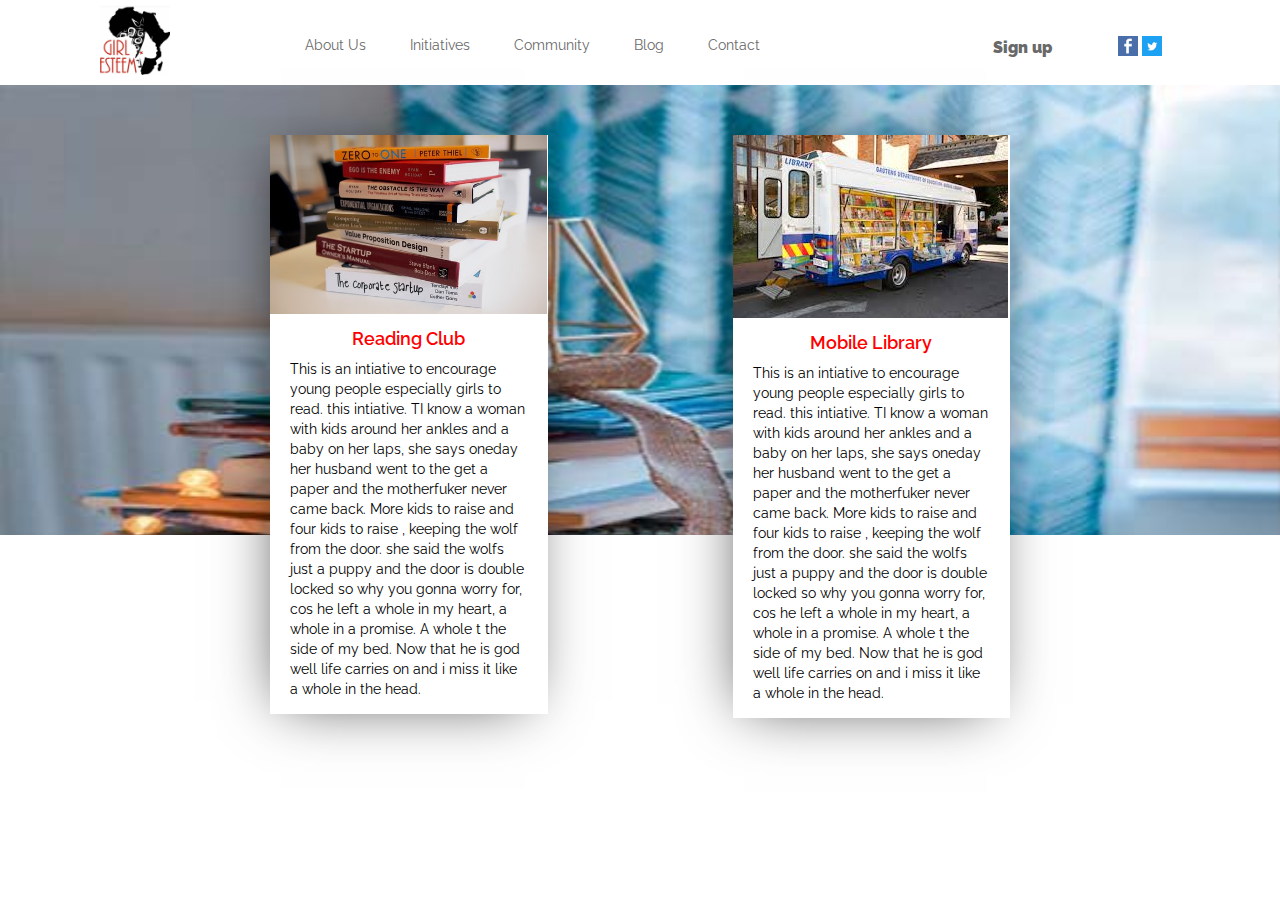
<file: we-read.html>
<!DOCTYPE html>
<html>
<head>
	<title>Girl-Esteem</title>
	<link rel="stylesheet" type="text/css" href="CSS/style.css">
		<link rel="stylesheet" type="text/css" href="CSS/animate.css">

<meta charset="utf-8">
  <meta name="viewport" content="width=device-width, initial-scale=1">
  <link rel="stylesheet" href="https://maxcdn.bootstrapcdn.com/bootstrap/3.4.0/css/bootstrap.min.css">
  <link href="https://fonts.googleapis.com/css?family=Raleway:100,200,200i,300,400,400i,600,600i,700,700i,900,900i" rel="stylesheet">
  <link rel="stylesheet" href="https://use.fontawesome.com/releases/v5.7.1/css/all.css" integrity="sha384-fnmOCqbTlWIlj8LyTjo7mOUStjsKC4pOpQbqyi7RrhN7udi9RwhKkMHpvLbHG9Sr" crossorigin="anonymous">
</head>

<body>
<!-- <div style="background-color: #FFA500"> -->

	<!-- nav-bar full container -->
	<div class="header-full-container">
		<div class="container">
			<div class="col-md-12">
				<div class="col-md-2">
					<div class="logo">
						<a href="index.html"><img src="Images/logo.png">	</a>
					</div>
				</div>
				<div class="col-md-7">
				<nav class="nav-main">
				<div class="nav-container">
					<!-- navbar -->
					<ul>
						<!-- navbar -->
						<li>
							<a href="*" class="nav-item">About Us</a>
							<!-- Dropdown menu -->
							<ul>
								<li>
									<a href="history1.html">History</a>
								</li>
								<li>
									<a href="Team.html">Our Team</a>
								</li>
							</ul>
						</li>
						<!-- navbar -->
						<li>
							<a href="*" class="nav-item">Initiatives</a>
							<!-- Dropdown menu -->
							<ul>
								<li>
									<a href="social.html">Social Entreprenuership</a>
								</li>
								<li>
									<a href="">Mentorship</a>
								</li>
								<li>
									<a href="advocacy.html">Advocacy</a>
								</li>
								<li>
									<a href="we-read.html">We Read</a>
								</li>
							</ul>
						</li>
						<!-- navbar -->
						<li>
							<a href="*" class="nav-item">Community</a>
							<!-- Dropdown menu -->
							<ul>
								<li>
									<a href="discussions.html">Discussions</a>
								</li>
								<li>
									<a href="project.html">Projects</a>
								</li>
							</ul>
						</li>
						<li>
							<a href="*" class="nav-item">Blog</a>
							<!-- Dropdown menu -->
							<ul>
								<li>
									<a href="stories.html">Blog</a>
								</li>
								<!-- <li>
									<a href="">Research</a>
								</li> -->
							</ul>
						</li>
						<li>
							<!-- navbar -->
							<a href="contact.html" class="nav-item">Contact</a>
						</li>
			        </ul>
			    </div>
		      </nav>	
			</div>
			<div class="col-md-2">
				<!-- sign up button -->
				<div class="signup-button">
					<a href="">Sign up <span class="fa fa-envelope"></span></a>

				</div>
			</div>
			<div class="index-sm-container">
			     <div class="col-md-1">
				     <a href="https://www.facebook.com/pg/girlchildempowermentghana123/about/?ref=page_internal"><img src="Images/fb.png"></a>
				     <a href=""><img src="Images/twitter.jpg"></a>
			     </div>
			</div>
		</div>
	</div>
</div>

<!-- body -->

<div class="read-full-container">
	<div class="container">
		<div class="col-md-12">
			<div class="col-md-2">	
			</div>
			<div class="col-md-3 custom-read-container animated zoomInDown" style="padding: 0">
				<img class="img-responsive" src="Images/book1.jpeg">
				<div class="read-text-container">
					<h4>Reading Club</h4>
					<p> This is an intiative to encourage young people especially girls to read. this intiative. TI know a woman with kids around her ankles and a baby on her laps, she says oneday her husband went to the get a paper and the motherfuker never came back. More kids to raise and four kids to raise , keeping the wolf from the door. she said the wolfs just a puppy and the door is double locked so why you gonna worry for, cos he left a whole in my heart, a whole in a promise. A whole t the side of my bed. Now that he is god well life carries on and i miss it like a whole in the head. </p>
				</div>
				
			</div>
			<div class="col-md-2">
			</div>
			<div class="col-md-3 custom-read-container animated zoomInDown" style="padding: 0">
				<img class="img-responsive" src="Images/lib.jpg">
				<div class="read-text-container">
					<h4>Mobile Library</h4>
					<p> This is an intiative to encourage young people especially girls to read. this intiative. TI know a woman with kids around her ankles and a baby on her laps, she says oneday her husband went to the get a paper and the motherfuker never came back. More kids to raise and four kids to raise , keeping the wolf from the door. she said the wolfs just a puppy and the door is double locked so why you gonna worry for, cos he left a whole in my heart, a whole in a promise. A whole t the side of my bed. Now that he is god well life carries on and i miss it like a whole in the head. </p>
					
				</div>

			</div>
			
		</div>
		
	</div>
	
</div>

<!-- <div class="reading-full-container">
	<h2>We are grooming thinkers, one word at a time</h2>
	<div class="container">
	    <div class="col-md-12">
		    <div class="custom-read-container">
		        <div class="col-md-12">
		        	<div class="col-md-6">
	                    <p><b>We Read</b> is an intiative to encourage young people especially girls to read. this intiative. TI know a woman with kids around her ankles and a baby on her laps, she says oneday her husband went to the get a paper and the motherfuker never came back. More kids to raise and four kids to raise , keeping the wolf from the door. she said the wolfs just a puppy and the door is double locked so why you gonna worry for, cos he left a whole in my heart, a whole in a promise. A whole t the side of my bed. Now that he is god well life carries on and i miss it like a whole in the head.
	                    </p>

	                    <p><b>We Read</b> is an intiative to encourage young people especially girls to read. this intiative. TI know a woman with kids around her ankles and a baby on her laps, she says oneday her husband went to the get a paper and the motherfuker never came back. More kids to raise and four kids to raise , keeping the wolf from the door. she said the wolfs just a puppy and the door is double locked so why you gonna worry for, cos he left a whole in my heart, a whole in a promise. A whole t the side of my bed. Now that he is god well life carries on and i miss it like a whole in the head.
	                   </p>
	                </div>
	                <div class="col-md-6">
	                	<img src="Images/books6.jpg">
	                </div>
		        </div>
	        </div>
		</div>
    </div>
</div> -->
		

</body>
</html>
</file>
<file: CSS/style.css>
body, html{
	margin:0px;
	font-family: 'Raleway', sans-serif !important;
	height: 100%;
	overflow: hidden;
}

@-webkit-keyframes fadeInDown {
  from {
    opacity: 0;
    -webkit-transform: translate3d(0, 20%, 0);
    transform: translate3d(0, -20%, 0);
  }

  to {
    opacity: 1;
    -webkit-transform: translate3d(0, 0, 0);
    transform: translate3d(0, -20%, 0);
  }
}

@keyframes fadeInDown {
  from {
    opacity: 0;
    -webkit-transform: translate3d(0, 20%, 0);
    transform: translate3d(0, -20%, 0);
  }

  to {
    opacity: 1;
    -webkit-transform: translate3d(0, 0, 0);
    transform: translate3d(0, 0, 0);
  }
}


/*logo*/

.logo img{
	height: 70px;
	width: 70px;
}

/*navbar container*/
.header-full-container{
	/*padding-bottom:  20px;*/
	padding-top: 5px;
}

.nav-item{
	width: 100%;
	height:40px;
	color: black;
	
	
}
.nav-main .logo{
	float: left;
	padding: 15px 30px;
	line-height: 40px;
}

.nav-main{
	/*padding: 20px;*/

}

.nav-main ul{
	margin:0;
	padding:0;
	float: left;
	list-style-type: none;
	/*line-height: 10px;
	text-decoration: none;*/

}

.nav-main ul li {
	display: inline-block;
	padding: 30px 20px;
	/*height: 40px;*/
	/*line-height: 40px;*/
	text-decoration: none;


}

.nav-main ul li a {
	padding-bottom: 23px;
	margin-bottom: 10px;
	color: #696969;
}


.nav-item{
	transition: 0.3s;
}

.nav-item:hover{
	color: red;
	text-decoration: none;
}

/*Drop down menu*/
.nav-main ul li ul{
	position: absolute;
	width: 30%;
	display: block;
	text-align: left;
	margin-top: 20px;
	display: none;
	animation: fadeIn .5s;
	z-index: 99999;
}
.nav-main ul li ul li{
	display: block !important;
	background-color: white;
	border-bottom: 2px solid #DCDCDC;
	padding: 6px 12px;
}

.nav-main ul li ul li a{
	display: block !important;
	padding: 0;
	color: #696969;
	width: 100%;
	text-decoration: none;

}

.nav-main ul li:hover ul {

	display: block;
}

.nav-main ul li ul li:hover{
	background-color: red;
	color: white;
}

.nav-main ul li ul li a:hover{
	color: white;
}

@keyframes fadeIn {
	from {
		opacity: 0;
	}
	to {
		opacity: 1;
	}
}

/*sign up button*/

.signup-button{
	padding-bottom: 10px;
	margin-top: 22px;
	padding-top: 10px;
}

.signup-button a{
	color: black;
	text-align: center;
	padding-left: 60px;
	padding-top: 10px;
	font-weight: 900;
	color: black;
	font-size: 16px;
	text-decoration: none;
	transition: .5s;
	color: #696969;

}

.signup-button a:hover{
	text-decoration: none;
	color: #B22222;
}

.custom-nav-container img{
	height: 15px;
}
/*Social media icons*/
.index-sm-container{
	padding-top: 30px;
}
.index-sm-container img{
	height: 20px;

}

/*header image container*/

.image-container{
	background-image: url("../Images/cover4.jpg");
	height: 100vh;
	width: 100%;
	background-repeat: no-repeat;
	background-size: cover;
	
}

.header-text{
	position: absolute;
	/*bottom: 40%;*/
	top: 40%;

}

.custom-header-text{
	padding-right: 30px;
	/*background: red;*/
	padding-top: 10px;
}

.custom-header-text h3{
	font-weight: 600;
	line-height: 40px;
	color: #696969;
}

.header-button{
	background: red;
	transform: skewX(16deg);
	position: relative;
	padding: 20px;
	width: 35%
	/*height: 45px;*/

	
}

.header-button a{
	color: white;
	background: red;
	padding: 10px;
	text-decoration: none;
}



.custom-text1{
	position: absolute;
	bottom:10px;
}

.custom-text1 a{
	color: white;
	/*background: red;*/
	/*padding: 9px;*/
	/*background-color: green;*/
	padding-bottom: 15px;
	padding-left: 15px;
	text-decoration: none;
}

/*history page*/

/*body-image-container*/

/*.body-image-container{
	background-image: url(../Images/Girl.jpg);
	height: 80vh;
	width: 100%;
	background-repeat: no-repeat;*/
}
/*
Text container*/

/*.header-text-container{
	position: absolute;
	top: 15%;
	left: 4%;

}

.text-container{
	height: 10%;
	width: 80%;
	overflow: scroll !important;
	background-color: black;
	margin-top: 40px;
	color: white;
	padding: 25px;

}*/

/*Team container*/
/*full-team-container*/
.image-container{
	padding-top: 20px;
}
.body-image-container{
	margin-top: 40px;
}


.team-header-container h4{
	text-align: center;
	font-weight: 200i;
	padding-bottom: 17px;
	color: red;
}

.team-image-container img{
	height: 350px;
}

.team-text-container{
	text-align: center;

}

.team-text-container h4:hover{
	color: red;
}

.team-text-container p:hover{
	color: red;
}

.team-text-container img{
	height: 20px; 
}

/*about page*/

.about-full-container{
	background-image: url(../Images/child.jpg);
	height: 100vh;
	background-size: cover;
	width: 100%;
	background-repeat: no-repeat;
}

.about-full-container{
	padding-top: 10%;

}
.about-text-container{
	text-align: center;
	box-shadow: 20px 20px 50px;
}

.about-text-container h1{
	font-weight: 600;
	color: red/*#696969*/;
}
.about-text-container p{
	color: #696969;
	line-height: 27px;
	font-size: 15px;
}

.about-text-container h1:hover{
	background-color: red;
	color: white;
}

.about-text-container p:hover{
	background-color: red;
	color: white;
} 



/*We read body*/
.read-full-container{
	background-image: url(../Images/book8.jpg);
	height: 50vh;
	background-size: cover;
	background-repeat: no-repeat;
}

.custom-read-container{
	margin-top: 50px;
	background-color: white;
	border:0;
	-webkit-box-shadow: -6px 4px 58px -17px rgba(0,0,0,0.75);
	-moz-box-shadow: -6px 4px 58px -17px rgba(0,0,0,0.75);
	box-shadow: -6px 4px 58px -17px rgba(0,0,0,0.75);
	color: black;

}

.custom-read-container img {
	/*padding-top: 30px;*/
}

.read-text-container h4{
	text-align: center;
	font-weight: 600;
	color: red
}
.read-text-container{
	padding: 5px 20px;
}



/*social entrepreneurship */
.social-team-container{
	/* background-color: black; */
	height: 100vh;
}
.social-team-container h3{
	text-align: center;
	font-weight: 600;
	line-height: 35px;
}

.social-container{
	padding-top: 40px;
}

.custom-social-container img{
	height: 150px;
	border-radius: 80px;

}
.custom-social-container{
	text-align: center;
}

.mini-social-container{
	-webkit-box-shadow: -6px 4px 58px -17px rgba(0,0,0,0.75);
	-moz-box-shadow: -6px 4px 58px -17px rgba(0,0,0,0.75);
	box-shadow: -6px 4px 58px -17px rgba(0,0,0,0.75);
	border: 1px solid rgb(230, 230, 230)
}

.social-img-text p{
	padding-top: 15px;
	font-size: 18px;
	color:  #9d0000;

}

/*Text-Footer*/

.social-footer-container{
	padding-top: 80px;
	text-align: center;
}

.social-footer-container p{
	font-size: 17px;
	line-height: 25px;
}



/*Advocacy container*/

.advocacy-full-container{
	text-align: center;
	
}

.advocacy-full-container h3{
	color:	#696969;
	font-weight: 600;
}

.advocacy-container{
	padding-top: 20px;
}

.custom-advocacy-container img{
	height: 160px;
	width: 160px;
	border-radius: 100%;
	text-align: center;

}

.custom-advocacy-container{
	text-align: center !important;
	box-shadow: 20px 20px 50px !important;
}

.custom-advocacy-container h4{
	color: red;
}

.custom-advocacy-container p{
	color: white;
	font-weight: 200;
}

.custom-advocacy-container p:hover{
	color: red;
	transition: 2s;
}

.advocacy-text{
	padding-top: 20px;
}

/*discussion container*/

.discussion-full-container{
	padding-top: 25px;
	background-image: url(../Images/discussion1.jpg);
	height: 50vh;
	background-size: cover;
	background-repeat: no-repeat;

}
.discussion-text-container{
	position: absolute;
	bottom: 10%;

}
.costum-discussion-container{
	background-color: #2E2D2D;
	-webkit-box-shadow: -6px 4px 58px -17px rgba(0,0,0,0.75);
	-moz-box-shadow: -6px 4px 58px -17px rgba(0,0,0,0.75);
	box-shadow: -6px 4px 58px -17px rgba(0,0,0,0.75);	/*color: white;*/
}
.costum-discussion-container h2{
	text-align: center;
	color: red;
}

.costum-discussion-container p{
	color: white;
	font-weight: 200;
}


/*Stories page*/

.stories-full-container h1{
	text-align: center;
	font-weight: 600;

}

/*stories container*/

.custom-stories-container img{
	height: 150px;
	margin-top: 5px;

}

.stories-container{
	padding-top: 10px;
	margin-top: 20px;
}

.custom-stories-container{
	/*border:1px solid white;*/
	padding: 0 !important;
	transition: .5s;
	/*padding-right: 20px;
	padding-left: 20px;*/
	height: 160px;
	/*background-color: blue;*/
	-webkit-box-shadow: -6px 4px 58px -17px rgba(0,0,0,0.75);
	-moz-box-shadow: -6px 4px 58px -17px rgba(0,0,0,0.75);
	box-shadow: -6px 4px 58px -17px rgba(0,0,0,0.75);
	border: 1px solid rgb(230, 230, 230);

	/*margin-top: 70px;*/

}

.custom-stories-container img{
	width: 100%;
	/* height: 130px; */
}

.custom-stories-container h3 a:hover{
	color: red;
	/*color: white;*/
	/*border:1px solid red;*/

}

.custom-stories-container h3 a{
	text-decoration: none;
	color: #9d0000;
	font-weight: 600;
}

.stories-link-container{
	padding-top: 0;
	background-color: blue;
}
.stories-link-container h3 a{
	text-decoration: none;
	color: #9d0000;
	font-weight: 600;
}

.stories-link-container h3 a:hover{
	color: red;
}

.custom-stories-lnk{
	max-height: 150px;
	-webkit-box-shadow: -6px 4px 58px -17px rgba(0,0,0,0.75);
	-moz-box-shadow: -6px 4px 58px -17px rgba(0,0,0,0.75);
	box-shadow: -6px 4px 58px -17px rgba(0,0,0,0.75);
	border: 1px solid rgb(210, 210, 210);
	padding: 5px;
}



/*Research*/
source{
	height: 50vh;
}

/*Contact*/
.contact-full-container{
	padding-top: 30px;
}
.contact-full-container h5{
	padding: 5px;
	font-weight: 600;
	font-size: 18px;
	color: red;
}
.contact-full-container p{
	color: white;
}

.contact-full-container a{
	color: white;
	text-decoration: none;
}

.contact-full-container a:hover{
	color: red;
	text-decoration: none;
}

.contact-full-container p:hover{
	color: red;

}

.home-address-container{
	background-color:#2E2D2D;
	-webkit-box-shadow: -6px 12px 98px -19px rgba(0,0,0,0.75);
	-moz-box-shadow: -6px 12px 98px -19px rgba(0,0,0,0.75);
	box-shadow: -6px 12px 98px -19px rgba(0,0,0,0.75);
}
/*Projects*/

.project-container{
	position: absolute;
	top: 30%;
	left: 33%;
}

.project-container h1{
	font-weight: 600;
	font-size: 150px;
	color: red;
}

.project-container p{
	padding-left: 60px;
}



/*Index new page*/
/*.intro-full-container{
	background-color: blue;
	background-size: cover;
	height: 100vh;
}*/
/*
index page content*/

/*.intro-img-container{
	text-align: center;
	padding-top: 20px;

}*/

/*.intro-img-container img{
	width: 65%;
	box-shadow: 20px 5px 50px 20px  /*#f3f3f3;*/;
}*/

/*.intro-img-txt{
	background-color: #C0C0C0;
	width: 58%;
	position: absolute;
	left: 22%;
	bottom: 18%;
}*/
</file>
